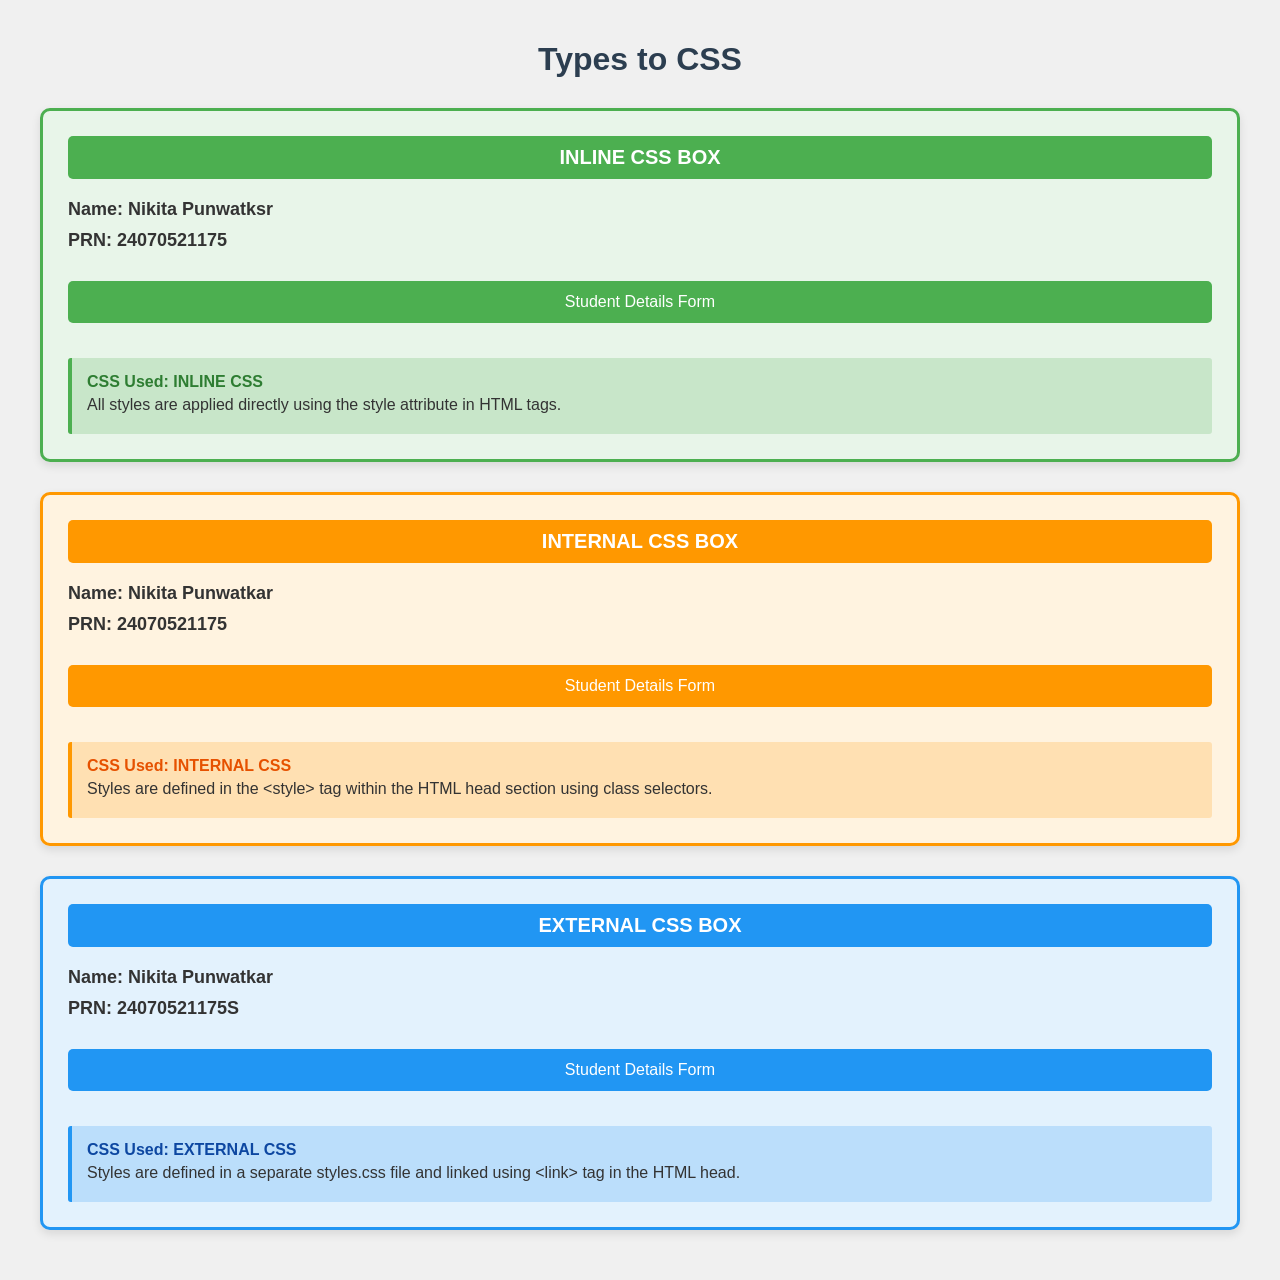
<file: Experiments/Experiment 1/index.html>
<!DOCTYPE html>
<html lang="en">
<head>
    <meta charset="UTF-8">
    <meta name="viewport" content="width=device-width, initial-scale=1.0">
    <title>CSS Types</title>
    <link rel="stylesheet" href="styles.css">
    
    <!-- Internal CSS -->
    <style>
        body {
            font-family: Arial, sans-serif;
            background-color: #f0f0f0;
            padding: 20px;
            margin: 0;
        }
        
        .main-container {
            max-width: 1200px;
            margin: 0 auto;
        }
        
        h1 {
            text-align: center;
            color: #2c3e50;
            margin-bottom: 30px;
        }
        
        /* Internal CSS Box Styles */
        .internal-box {
            background-color: #fff3e0;
            border: 3px solid #ff9800;
            border-radius: 10px;
            padding: 25px;
            margin-bottom: 30px;
            box-shadow: 0 4px 10px rgba(0,0,0,0.1);
        }
        
        .internal-box .box-title {
            background-color: #ff9800;
            color: white;
            padding: 10px;
            border-radius: 5px;
            text-align: center;
            font-size: 20px;
            font-weight: bold;
            margin-bottom: 20px;
        }
        
        .internal-box .info-text {
            font-size: 18px;
            color: #333;
            margin: 10px 0;
            font-weight: bold;
        }
        
        .internal-box .form-button {
            background-color: #ff9800;
            color: white;
            padding: 12px 24px;
            border: none;
            border-radius: 5px;
            cursor: pointer;
            font-size: 16px;
            margin: 20px 0;
            width: 100%;
        }
        
        .internal-box .form-button:hover {
            background-color: #f57c00;
        }
        
        .internal-box .form-section {
            display: none;
            background-color: #fff;
            padding: 20px;
            border-radius: 5px;
            margin-bottom: 15px;
        }
        
        .internal-box .form-section.active {
            display: block;
        }
        
        .internal-box .form-section h3 {
            color: #ff9800;
            margin-top: 0;
        }
        
        .internal-box .form-section input,
        .internal-box .form-section select {
            width: 100%;
            padding: 10px;
            margin: 8px 0;
            border: 2px solid #ff9800;
            border-radius: 4px;
            box-sizing: border-box;
        }
        
        .internal-box .form-section label {
            color: #555;
            font-weight: 500;
            display: block;
            margin-top: 10px;
        }
        
        .internal-box .submit-button {
            background-color: #ff9800;
            color: white;
            padding: 12px;
            border: none;
            border-radius: 5px;
            cursor: pointer;
            width: 100%;
            font-size: 16px;
            margin-top: 15px;
        }
        
        .internal-box .submit-button:hover {
            background-color: #f57c00;
        }
        
        .internal-box .css-info {
            background-color: #ffe0b2;
            padding: 15px;
            border-left: 4px solid #ff9800;
            border-radius: 3px;
            margin-top: 15px;
        }
        
        .internal-box .css-info strong {
            color: #e65100;
        }
    </style>
</head>
<body>
    <div class="main-container">
        <h1>Types to CSS</h1>
        
        <!-- BOX 1: INLINE CSS -->
        <div style="background-color: #e8f5e9; border: 3px solid #4CAF50; border-radius: 10px; padding: 25px; margin-bottom: 30px; box-shadow: 0 4px 10px rgba(0,0,0,0.1);">
            <div style="background-color: #4CAF50; color: white; padding: 10px; border-radius: 5px; text-align: center; font-size: 20px; font-weight: bold; margin-bottom: 20px;">
                INLINE CSS BOX
            </div>
            
            <p style="font-size: 18px; color: #333; margin: 10px 0; font-weight: bold;">Name: Nikita Punwatksr</p>
            <p style="font-size: 18px; color: #333; margin: 10px 0; font-weight: bold;">PRN: 24070521175</p>
            
            <button onclick="toggleForm('form1')" style="background-color: #4CAF50; color: white; padding: 12px 24px; border: none; border-radius: 5px; cursor: pointer; font-size: 16px; margin: 20px 0; width: 100%;">
                Student Details Form
            </button>
            
            <div id="form1" style="display: none; background-color: #fff; padding: 20px; border-radius: 5px; margin-bottom: 15px;">
                <h3 style="color: #4CAF50; margin-top: 0;">Student Details Form</h3>
                <form>
                    <label style="color: #555; font-weight: 500; display: block; margin-top: 10px;">Full Name:</label>
                    <input type="text" required style="width: 100%; padding: 10px; margin: 8px 0; border: 2px solid #4CAF50; border-radius: 4px; box-sizing: border-box;">
                    
                    <label style="color: #555; font-weight: 500; display: block; margin-top: 10px;">PRN Number:</label>
                    <input type="text" required style="width: 100%; padding: 10px; margin: 8px 0; border: 2px solid #4CAF50; border-radius: 4px; box-sizing: border-box;">
                    
                    <label style="color: #555; font-weight: 500; display: block; margin-top: 10px;">Email:</label>
                    <input type="email" required style="width: 100%; padding: 10px; margin: 8px 0; border: 2px solid #4CAF50; border-radius: 4px; box-sizing: border-box;">
                    
                    <label style="color: #555; font-weight: 500; display: block; margin-top: 10px;">Phone Number:</label>
                    <input type="tel" required style="width: 100%; padding: 10px; margin: 8px 0; border: 2px solid #4CAF50; border-radius: 4px; box-sizing: border-box;">
                    
                    <label style="color: #555; font-weight: 500; display: block; margin-top: 10px;">Course:</label>
                    <input type="text" required style="width: 100%; padding: 10px; margin: 8px 0; border: 2px solid #4CAF50; border-radius: 4px; box-sizing: border-box;">
                    
                    <label style="color: #555; font-weight: 500; display: block; margin-top: 10px;">Year:</label>
                    <select required style="width: 100%; padding: 10px; margin: 8px 0; border: 2px solid #4CAF50; border-radius: 4px; box-sizing: border-box;">
                        <option value="">Select Year</option>
                        <option value="1">First Year</option>
                        <option value="2">Second Year</option>
                        <option value="3">Third Year</option>
                        <option value="4">Fourth Year</option>
                    </select>
                    
                    <button type="submit" style="background-color: #4CAF50; color: white; padding: 12px; border: none; border-radius: 5px; cursor: pointer; width: 100%; font-size: 16px; margin-top: 15px;">
                        Submit
                    </button>
                </form>
            </div>
            
            <div style="background-color: #c8e6c9; padding: 15px; border-left: 4px solid #4CAF50; border-radius: 3px; margin-top: 15px;">
                <strong style="color: #2e7d32;">CSS Used: INLINE CSS</strong>
                <p style="margin: 5px 0; color: #333;">All styles are applied directly using the style attribute in HTML tags.</p>
            </div>
        </div>
        
        <!-- BOX 2: INTERNAL CSS -->
        <div class="internal-box">
            <div class="box-title">INTERNAL CSS BOX</div>
            
            <p class="info-text">Name: Nikita Punwatkar</p>
            <p class="info-text">PRN: 24070521175</p>
            
            <button class="form-button" onclick="toggleForm('form2')">Student Details Form</button>
            
            <div id="form2" class="form-section">
                <h3>Student Details Form</h3>
                <form>
                    <label>Full Name:</label>
                    <input type="text" required>
                    
                    <label>PRN Number:</label>
                    <input type="text" required>
                    
                    <label>Email:</label>
                    <input type="email" required>
                    
                    <label>Phone Number:</label>
                    <input type="tel" required>
                    
                    <label>Course:</label>
                    <input type="text" required>
                    
                    <label>Year:</label>
                    <select required>
                        <option value="">Select Year</option>
                        <option value="1">First Year</option>
                        <option value="2">Second Year</option>
                        <option value="3">Third Year</option>
                        <option value="4">Fourth Year</option>
                    </select>
                    
                    <button type="submit" class="submit-button">Submit</button>
                </form>
            </div>
            
            <div class="css-info">
                <strong>CSS Used: INTERNAL CSS</strong>
                <p style="margin: 5px 0; color: #333;">Styles are defined in the &lt;style&gt; tag within the HTML head section using class selectors.</p>
            </div>
        </div>
        
        <!-- BOX 3: EXTERNAL CSS -->
        <div class="external-box">
            <div class="external-title">EXTERNAL CSS BOX</div>
            
            <p class="external-info">Name: Nikita Punwatkar</p>
            <p class="external-info">PRN: 24070521175S</p>
            
            <button class="external-button" onclick="toggleForm('form3')">Student Details Form</button>
            
            <div id="form3" class="external-form">
                <h3>Student Details Form</h3>
                <form>
                    <label>Full Name:</label>
                    <input type="text" required>
                    
                    <label>PRN Number:</label>
                    <input type="text" required>
                    
                    <label>Email:</label>
                    <input type="email" required>
                    
                    <label>Phone Number:</label>
                    <input type="tel" required>
                    
                    <label>Course:</label>
                    <input type="text" required>
                    
                    <label>Year:</label>
                    <select required>
                        <option value="">Select Year</option>
                        <option value="1">First Year</option>
                        <option value="2">Second Year</option>
                        <option value="3">Third Year</option>
                        <option value="4">Fourth Year</option>
                    </select>
                    
                    <button type="submit" class="external-submit">Submit</button>
                </form>
            </div>
            
            <div class="external-css-info">
                <strong>CSS Used: EXTERNAL CSS</strong>
                <p>Styles are defined in a separate styles.css file and linked using &lt;link&gt; tag in the HTML head.</p>
            </div>
        </div>
    </div>
    
    <script>
        function toggleForm(formId) {
            const form = document.getElementById(formId);
            if (form.style.display === 'none' || form.style.display === '') {
                form.style.display = 'block';
                if (formId === 'form2') {
                    form.classList.add('active');
                }
            } else {
                form.style.display = 'none';
                if (formId === 'form2') {
                    form.classList.remove('active');
                }
            }
        }
    </script>
</body>
</html>
</file>
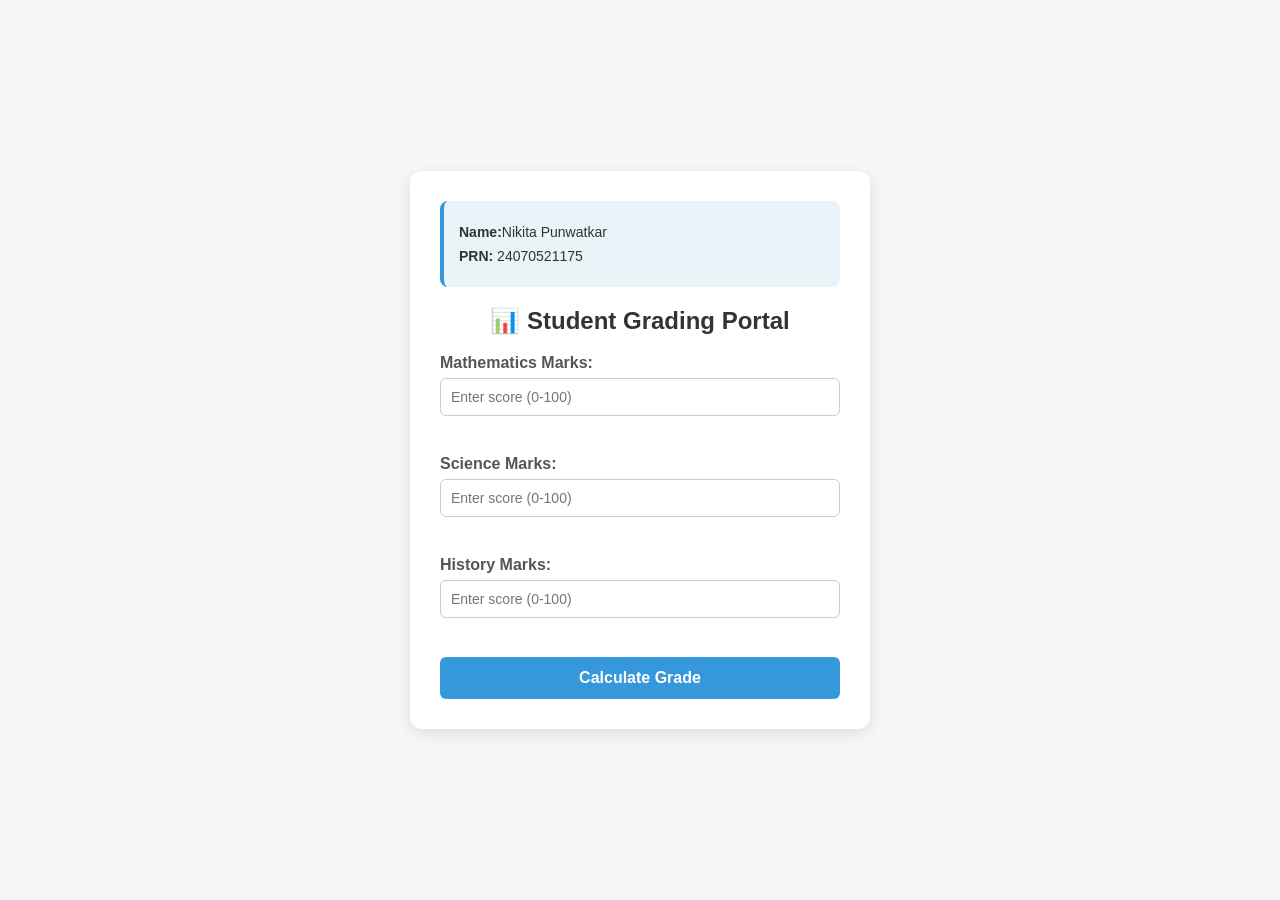
<file: Experiments/Experiment 3/index.html>
<!DOCTYPE html>
<html lang="en">
<head>
    <meta charset="UTF-8">
    <meta name="viewport" content="width=device-width, initial-scale=1.0">
    <title>Student Grading System</title>
    <link rel="stylesheet" href="style.css">
</head>
<body>
    <div class="calculator-card">
        <div class="student-info">
            <p><strong>Name:</strong>Nikita Punwatkar</p>
            <p><strong>PRN:</strong> 24070521175</p>
        </div>
        <h2>📊 Student Grading Portal</h2>
        <form id="gradeForm">
            <!-- Math Input Group -->
            <div class="input-group">
                <label for="math">Mathematics Marks:</label>
                <input type="text" id="math" placeholder="Enter score (0-100)">
                <span class="error-msg" id="mathError"></span>
            </div>

            <!-- Science Input Group -->
            <div class="input-group">
                <label for="science">Science Marks:</label>
                <input type="text" id="science" placeholder="Enter score (0-100)">
                <span class="error-msg" id="scienceError"></span>
            </div>

            <!-- History Input Group -->
            <div class="input-group">
                <label for="history">History Marks:</label>
                <input type="text" id="history" placeholder="Enter score (0-100)">
                <span class="error-msg" id="historyError"></span>
            </div>

            <button type="submit" class="submit-btn">Calculate Grade</button>
        </form>

        <!-- Final Report Dynamic Block -->
        <div id="resultsCard" class="results-card hidden">
            <h3>Performance Summary</h3>
            <p>Total Score: <span id="resTotal" class="bold-text"></span> / 300</p>
            <p>Average Percentage: <span id="resPercent" class="bold-text"></span></p>
            <p>Final Letter Grade: <span id="resGrade" class="badge"></span></p>
        </div>
    </div>

    <script src="script.js"></script>
</body>
</html>
</file>
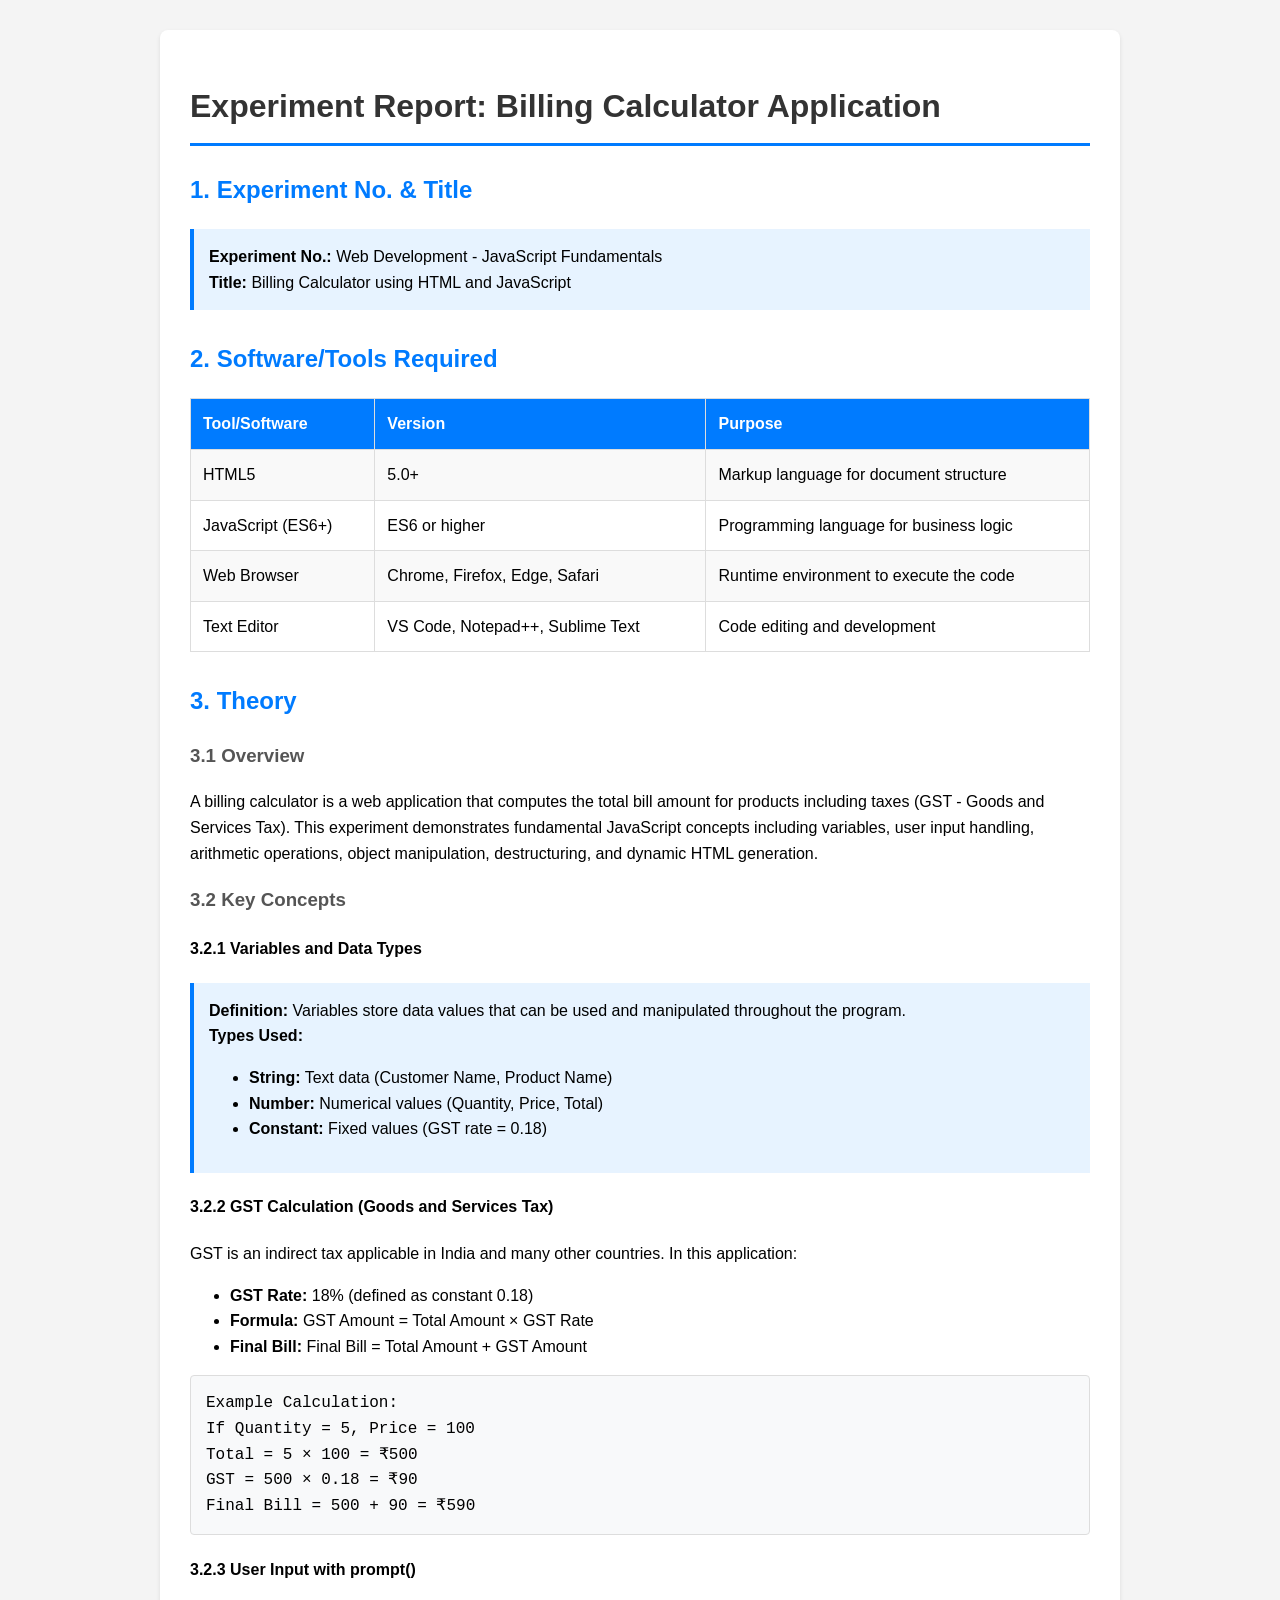
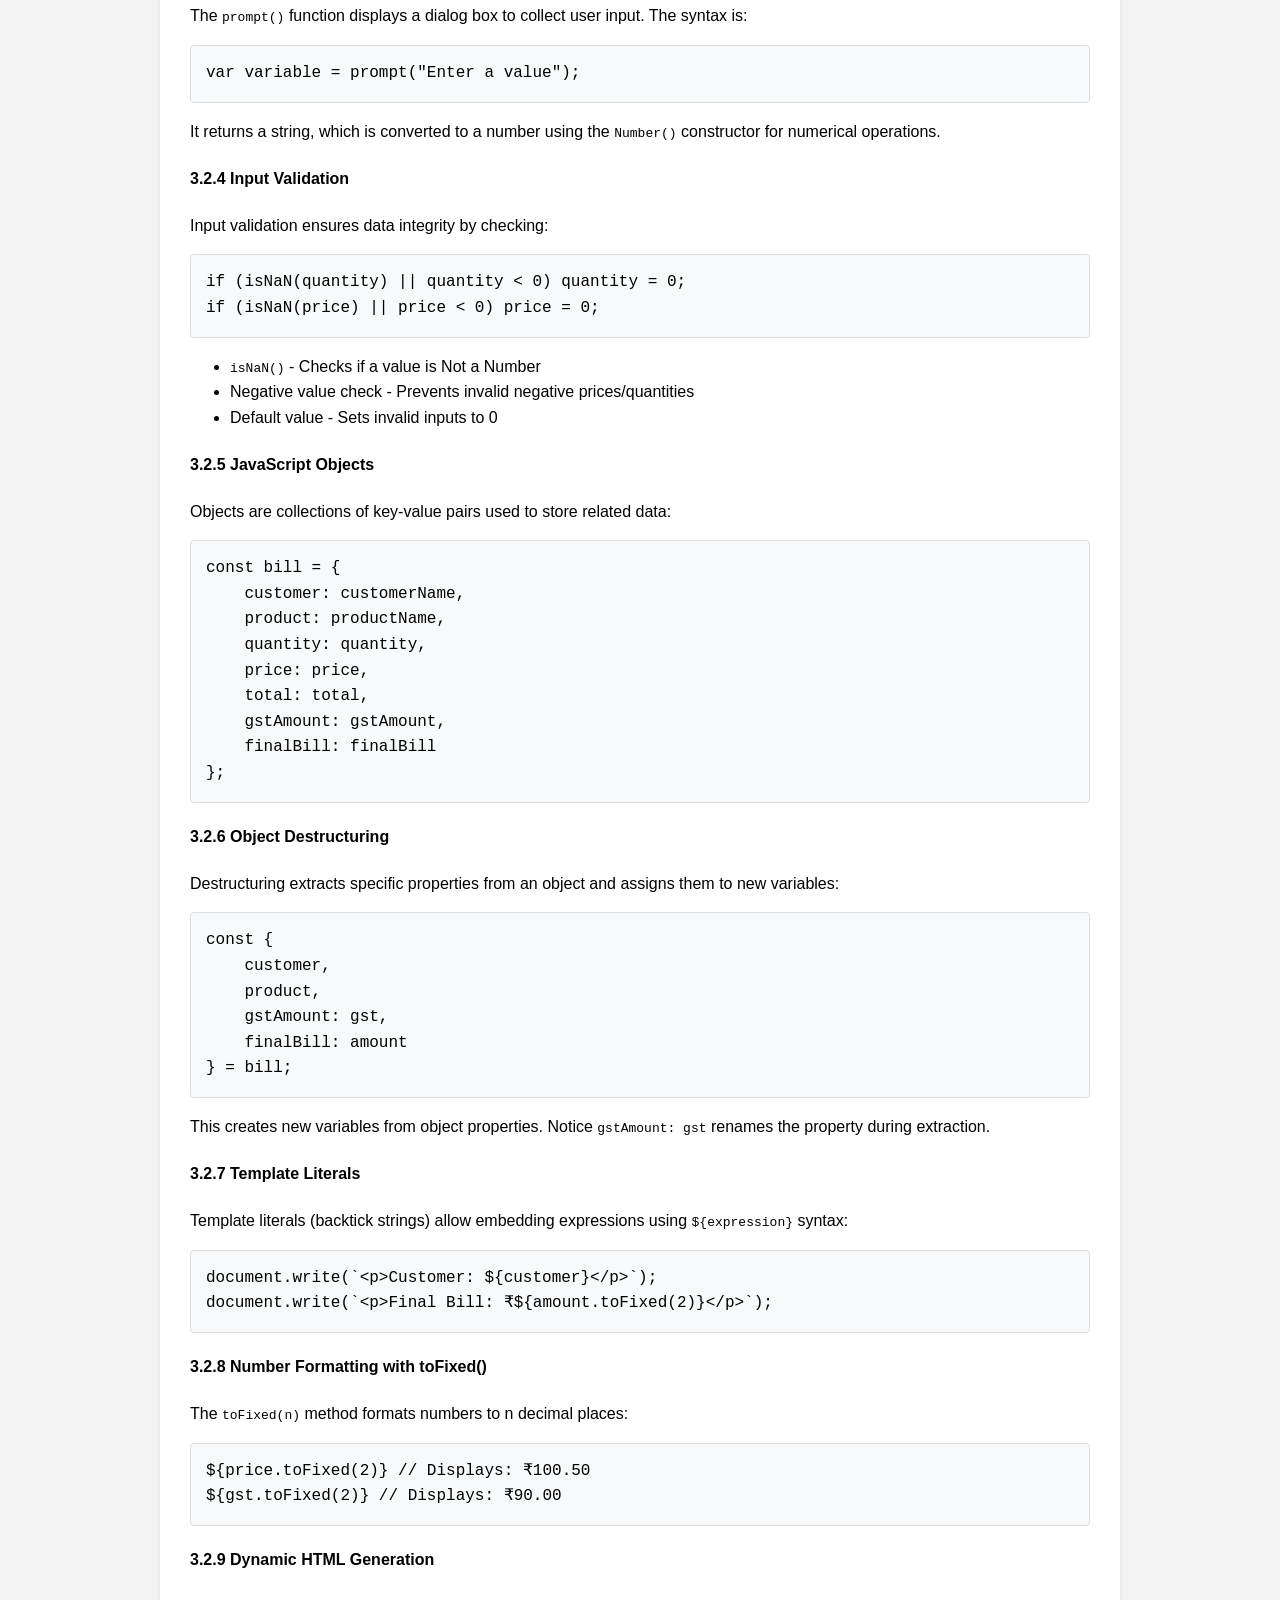
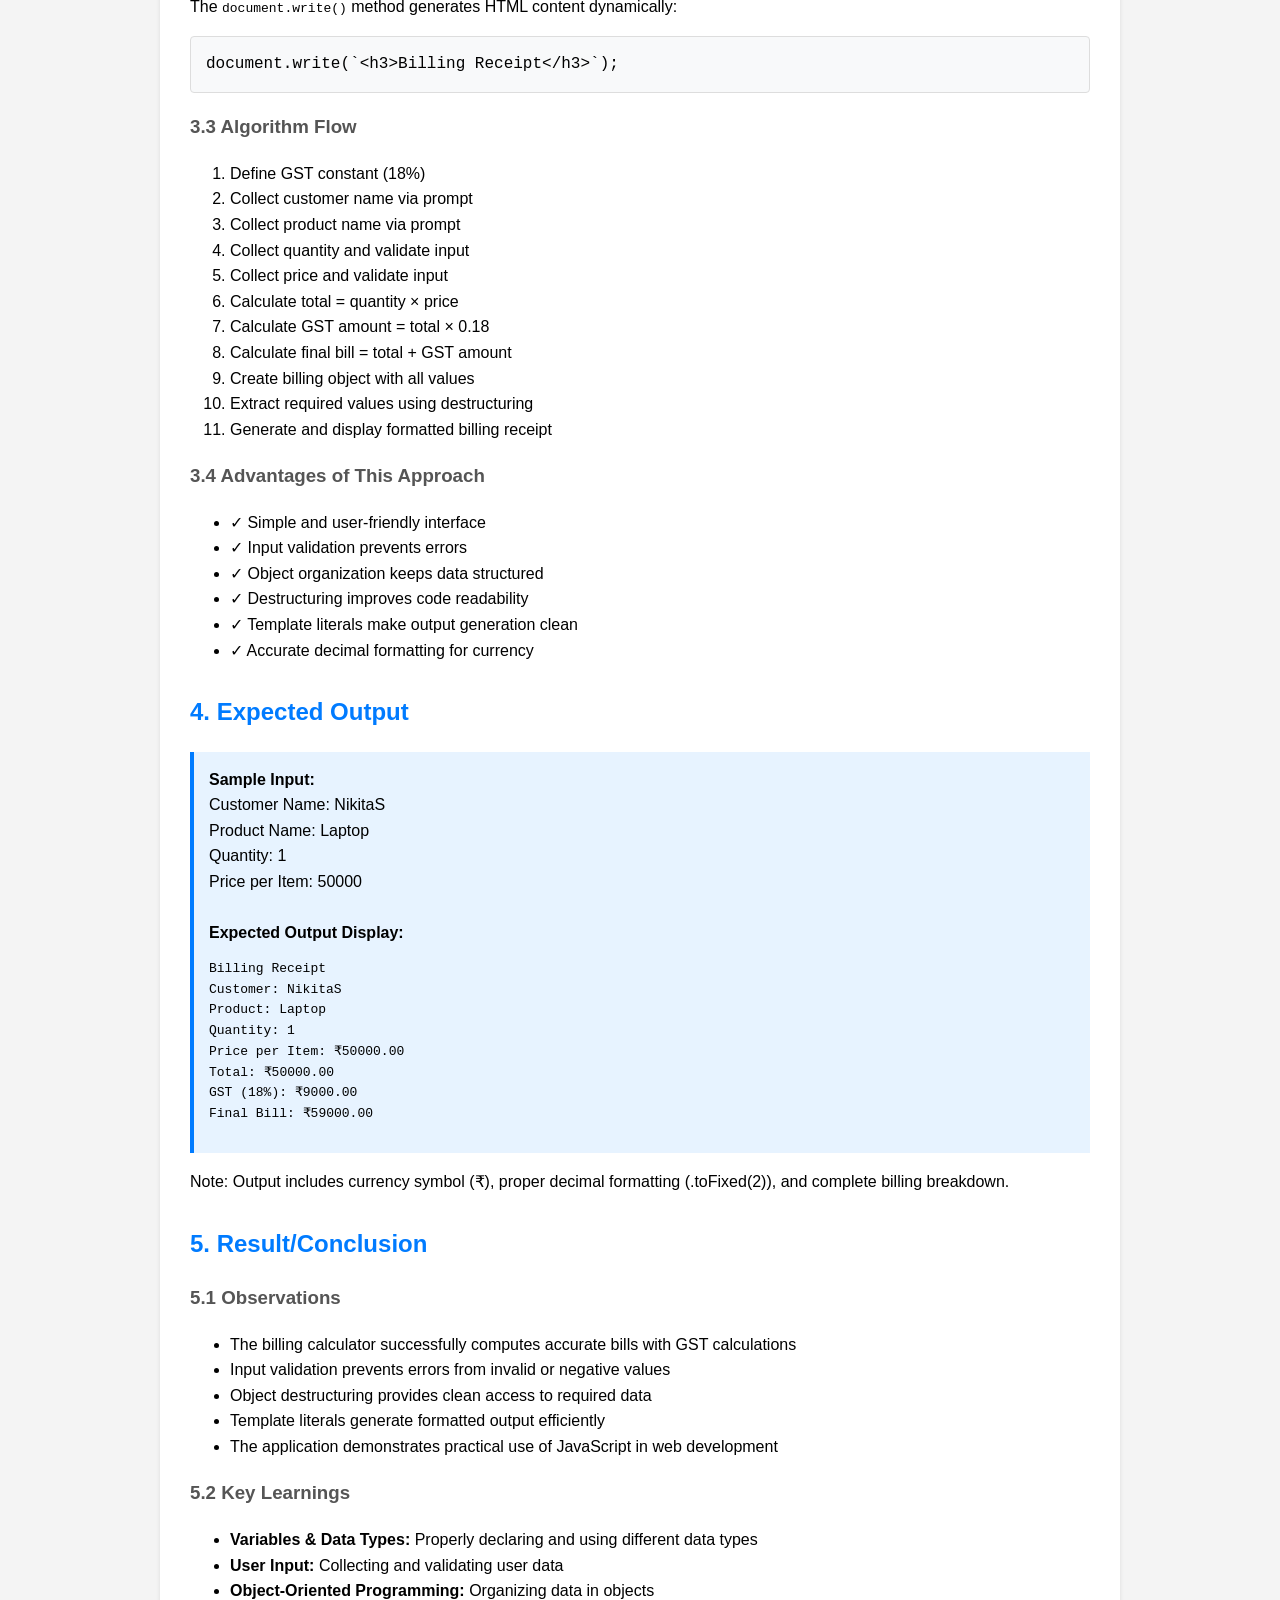
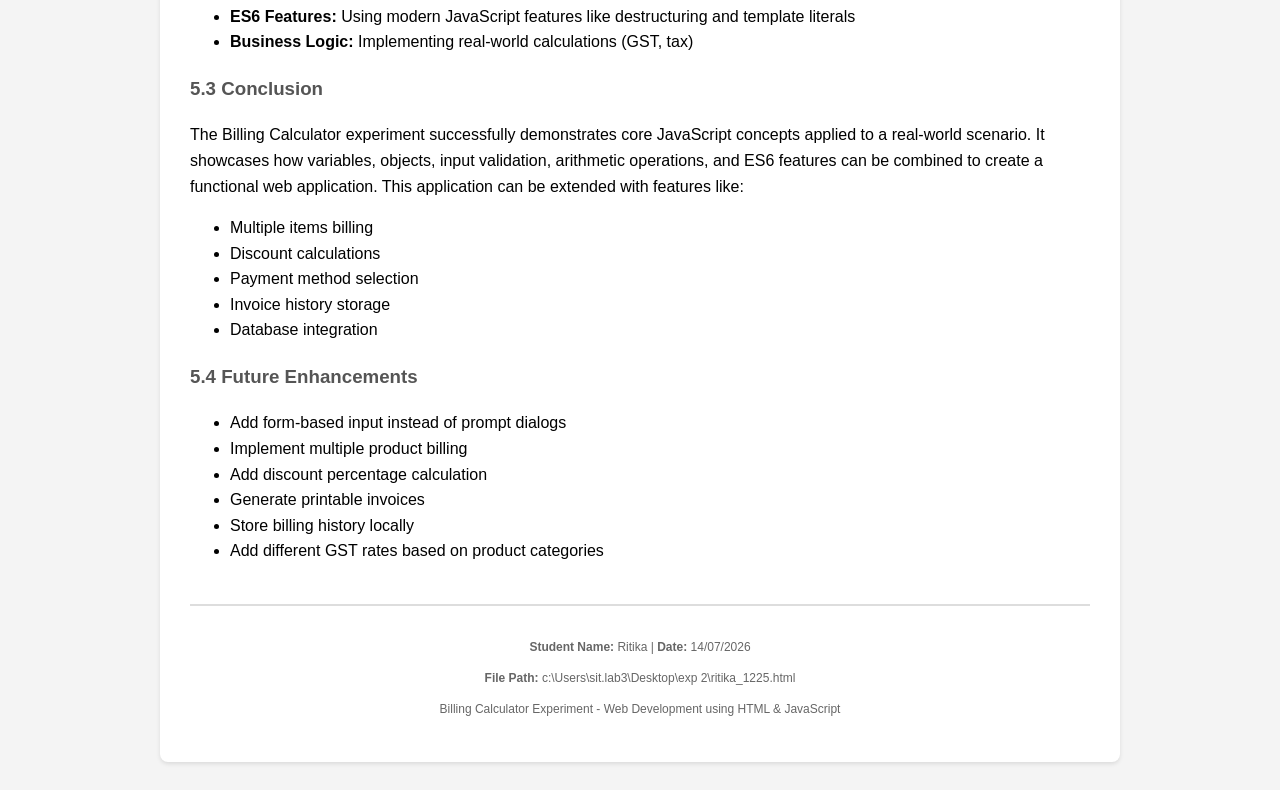
<file: Experiments/Experiment 2/Experiment_Theory.html>
<!DOCTYPE html>
<html>
<head>
    <title>Experiment - Billing Calculator</title>
    <style>
        body {
            font-family: Arial, sans-serif;
            margin: 30px;
            line-height: 1.6;
            background-color: #f4f4f4;
        }
        .container {
            background-color: white;
            padding: 30px;
            border-radius: 8px;
            box-shadow: 0 2px 4px rgba(0,0,0,0.1);
            max-width: 900px;
            margin: 0 auto;
        }
        h1 {
            color: #333;
            border-bottom: 3px solid #007bff;
            padding-bottom: 10px;
        }
        h2 {
            color: #007bff;
            margin-top: 25px;
        }
        h3 {
            color: #555;
        }
        .section {
            margin-bottom: 30px;
        }
        .info-box {
            background-color: #e7f3ff;
            border-left: 4px solid #007bff;
            padding: 15px;
            margin: 15px 0;
        }
        .code-block {
            background-color: #f8f9fa;
            border: 1px solid #ddd;
            padding: 15px;
            border-radius: 4px;
            font-family: 'Courier New', monospace;
            overflow-x: auto;
        }
        table {
            width: 100%;
            border-collapse: collapse;
            margin: 15px 0;
        }
        th, td {
            border: 1px solid #ddd;
            padding: 12px;
            text-align: left;
        }
        th {
            background-color: #007bff;
            color: white;
        }
        tr:nth-child(even) {
            background-color: #f9f9f9;
        }
        .footer {
            margin-top: 40px;
            padding-top: 20px;
            border-top: 2px solid #ddd;
            text-align: center;
            color: #666;
            font-size: 12px;
        }
    </style>
</head>
<body>

<div class="container">
    <h1>Experiment Report: Billing Calculator Application</h1>
    
    <!-- Section 1: Experiment No. and Title -->
    <div class="section">
        <h2>1. Experiment No. & Title</h2>
        <div class="info-box">
            <strong>Experiment No.:</strong> Web Development - JavaScript Fundamentals<br>
            <strong>Title:</strong> Billing Calculator using HTML and JavaScript
        </div>
    </div>

    <!-- Section 2: Software/Tools Required -->
    <div class="section">
        <h2>2. Software/Tools Required</h2>
        <table>
            <tr>
                <th>Tool/Software</th>
                <th>Version</th>
                <th>Purpose</th>
            </tr>
            <tr>
                <td>HTML5</td>
                <td>5.0+</td>
                <td>Markup language for document structure</td>
            </tr>
            <tr>
                <td>JavaScript (ES6+)</td>
                <td>ES6 or higher</td>
                <td>Programming language for business logic</td>
            </tr>
            <tr>
                <td>Web Browser</td>
                <td>Chrome, Firefox, Edge, Safari</td>
                <td>Runtime environment to execute the code</td>
            </tr>
            <tr>
                <td>Text Editor</td>
                <td>VS Code, Notepad++, Sublime Text</td>
                <td>Code editing and development</td>
            </tr>
        </table>
    </div>

    <!-- Section 3: Theory -->
    <div class="section">
        <h2>3. Theory</h2>
        
        <h3>3.1 Overview</h3>
        <p>
            A billing calculator is a web application that computes the total bill amount for products including 
            taxes (GST - Goods and Services Tax). This experiment demonstrates fundamental JavaScript concepts 
            including variables, user input handling, arithmetic operations, object manipulation, destructuring, 
            and dynamic HTML generation.
        </p>

        <h3>3.2 Key Concepts</h3>
        
        <h4>3.2.1 Variables and Data Types</h4>
        <div class="info-box">
            <strong>Definition:</strong> Variables store data values that can be used and manipulated throughout the program.<br>
            <strong>Types Used:</strong>
            <ul>
                <li><strong>String:</strong> Text data (Customer Name, Product Name)</li>
                <li><strong>Number:</strong> Numerical values (Quantity, Price, Total)</li>
                <li><strong>Constant:</strong> Fixed values (GST rate = 0.18)</li>
            </ul>
        </div>

        <h4>3.2.2 GST Calculation (Goods and Services Tax)</h4>
        <p>
            GST is an indirect tax applicable in India and many other countries. In this application:
        </p>
        <ul>
            <li><strong>GST Rate:</strong> 18% (defined as constant 0.18)</li>
            <li><strong>Formula:</strong> GST Amount = Total Amount × GST Rate</li>
            <li><strong>Final Bill:</strong> Final Bill = Total Amount + GST Amount</li>
        </ul>
        <div class="code-block">
Example Calculation:<br>
If Quantity = 5, Price = 100<br>
Total = 5 × 100 = ₹500<br>
GST = 500 × 0.18 = ₹90<br>
Final Bill = 500 + 90 = ₹590
        </div>

        <h4>3.2.3 User Input with prompt()</h4>
        <p>
            The <code>prompt()</code> function displays a dialog box to collect user input. The syntax is:
        </p>
        <div class="code-block">
var variable = prompt("Enter a value");
        </div>
        <p>
            It returns a string, which is converted to a number using the <code>Number()</code> constructor for numerical operations.
        </p>

        <h4>3.2.4 Input Validation</h4>
        <p>
            Input validation ensures data integrity by checking:
        </p>
        <div class="code-block">
if (isNaN(quantity) || quantity &lt; 0) quantity = 0;<br>
if (isNaN(price) || price &lt; 0) price = 0;
        </div>
        <ul>
            <li><code>isNaN()</code> - Checks if a value is Not a Number</li>
            <li>Negative value check - Prevents invalid negative prices/quantities</li>
            <li>Default value - Sets invalid inputs to 0</li>
        </ul>

        <h4>3.2.5 JavaScript Objects</h4>
        <p>
            Objects are collections of key-value pairs used to store related data:
        </p>
        <div class="code-block">
const bill = {<br>
&nbsp;&nbsp;&nbsp;&nbsp;customer: customerName,<br>
&nbsp;&nbsp;&nbsp;&nbsp;product: productName,<br>
&nbsp;&nbsp;&nbsp;&nbsp;quantity: quantity,<br>
&nbsp;&nbsp;&nbsp;&nbsp;price: price,<br>
&nbsp;&nbsp;&nbsp;&nbsp;total: total,<br>
&nbsp;&nbsp;&nbsp;&nbsp;gstAmount: gstAmount,<br>
&nbsp;&nbsp;&nbsp;&nbsp;finalBill: finalBill<br>
};
        </div>

        <h4>3.2.6 Object Destructuring</h4>
        <p>
            Destructuring extracts specific properties from an object and assigns them to new variables:
        </p>
        <div class="code-block">
const {<br>
&nbsp;&nbsp;&nbsp;&nbsp;customer,<br>
&nbsp;&nbsp;&nbsp;&nbsp;product,<br>
&nbsp;&nbsp;&nbsp;&nbsp;gstAmount: gst,<br>
&nbsp;&nbsp;&nbsp;&nbsp;finalBill: amount<br>
} = bill;
        </div>
        <p>
            This creates new variables from object properties. Notice <code>gstAmount: gst</code> renames the property 
            during extraction.
        </p>

        <h4>3.2.7 Template Literals</h4>
        <p>
            Template literals (backtick strings) allow embedding expressions using <code>${expression}</code> syntax:
        </p>
        <div class="code-block">
document.write(`&lt;p&gt;Customer: ${customer}&lt;/p&gt;`);<br>
document.write(`&lt;p&gt;Final Bill: ₹${amount.toFixed(2)}&lt;/p&gt;`);
        </div>

        <h4>3.2.8 Number Formatting with toFixed()</h4>
        <p>
            The <code>toFixed(n)</code> method formats numbers to n decimal places:
        </p>
        <div class="code-block">
${price.toFixed(2)} // Displays: ₹100.50<br>
${gst.toFixed(2)}   // Displays: ₹90.00
        </div>

        <h4>3.2.9 Dynamic HTML Generation</h4>
        <p>
            The <code>document.write()</code> method generates HTML content dynamically:
        </p>
        <div class="code-block">
document.write(`&lt;h3&gt;Billing Receipt&lt;/h3&gt;`);
        </div>

        <h3>3.3 Algorithm Flow</h3>
        <ol>
            <li>Define GST constant (18%)</li>
            <li>Collect customer name via prompt</li>
            <li>Collect product name via prompt</li>
            <li>Collect quantity and validate input</li>
            <li>Collect price and validate input</li>
            <li>Calculate total = quantity × price</li>
            <li>Calculate GST amount = total × 0.18</li>
            <li>Calculate final bill = total + GST amount</li>
            <li>Create billing object with all values</li>
            <li>Extract required values using destructuring</li>
            <li>Generate and display formatted billing receipt</li>
        </ol>

        <h3>3.4 Advantages of This Approach</h3>
        <ul>
            <li>✓ Simple and user-friendly interface</li>
            <li>✓ Input validation prevents errors</li>
            <li>✓ Object organization keeps data structured</li>
            <li>✓ Destructuring improves code readability</li>
            <li>✓ Template literals make output generation clean</li>
            <li>✓ Accurate decimal formatting for currency</li>
        </ul>
    </div>

    <!-- Section 4: Expected Output -->
    <div class="section">
        <h2>4. Expected Output</h2>
        <div class="info-box">
            <strong>Sample Input:</strong><br>
            Customer Name: NikitaS<br>
            Product Name: Laptop<br>
            Quantity: 1<br>
            Price per Item: 50000<br><br>
            
            <strong>Expected Output Display:</strong><br>
            <pre>Billing Receipt
Customer: NikitaS
Product: Laptop
Quantity: 1
Price per Item: ₹50000.00
Total: ₹50000.00
GST (18%): ₹9000.00
Final Bill: ₹59000.00</pre>
        </div>
        <p>
            Note: Output includes currency symbol (₹), proper decimal formatting (.toFixed(2)), 
            and complete billing breakdown.
        </p>
    </div>

    <!-- Section 5: Result/Conclusion -->
    <div class="section">
        <h2>5. Result/Conclusion</h2>
        
        <h3>5.1 Observations</h3>
        <ul>
            <li>The billing calculator successfully computes accurate bills with GST calculations</li>
            <li>Input validation prevents errors from invalid or negative values</li>
            <li>Object destructuring provides clean access to required data</li>
            <li>Template literals generate formatted output efficiently</li>
            <li>The application demonstrates practical use of JavaScript in web development</li>
        </ul>

        <h3>5.2 Key Learnings</h3>
        <ul>
            <li><strong>Variables & Data Types:</strong> Properly declaring and using different data types</li>
            <li><strong>User Input:</strong> Collecting and validating user data</li>
            <li><strong>Object-Oriented Programming:</strong> Organizing data in objects</li>
            <li><strong>ES6 Features:</strong> Using modern JavaScript features like destructuring and template literals</li>
            <li><strong>Business Logic:</strong> Implementing real-world calculations (GST, tax)</li>
        </ul>

        <h3>5.3 Conclusion</h3>
        <p>
            The Billing Calculator experiment successfully demonstrates core JavaScript concepts 
            applied to a real-world scenario. It showcases how variables, objects, input validation, 
            arithmetic operations, and ES6 features can be combined to create a functional web application. 
            This application can be extended with features like:
        </p>
        <ul>
            <li>Multiple items billing</li>
            <li>Discount calculations</li>
            <li>Payment method selection</li>
            <li>Invoice history storage</li>
            <li>Database integration</li>
        </ul>

        <h3>5.4 Future Enhancements</h3>
        <ul>
            <li>Add form-based input instead of prompt dialogs</li>
            <li>Implement multiple product billing</li>
            <li>Add discount percentage calculation</li>
            <li>Generate printable invoices</li>
            <li>Store billing history locally</li>
            <li>Add different GST rates based on product categories</li>
        </ul>
    </div>

    <div class="footer">
        <p><strong>Student Name:</strong> Ritika | <strong>Date:</strong> 14/07/2026</p>
        <p><strong>File Path:</strong> c:\Users\sit.lab3\Desktop\exp 2\ritika_1225.html</p>
        <p>Billing Calculator Experiment - Web Development using HTML & JavaScript</p>
    </div>
</div>

</body>
</html>
</file>
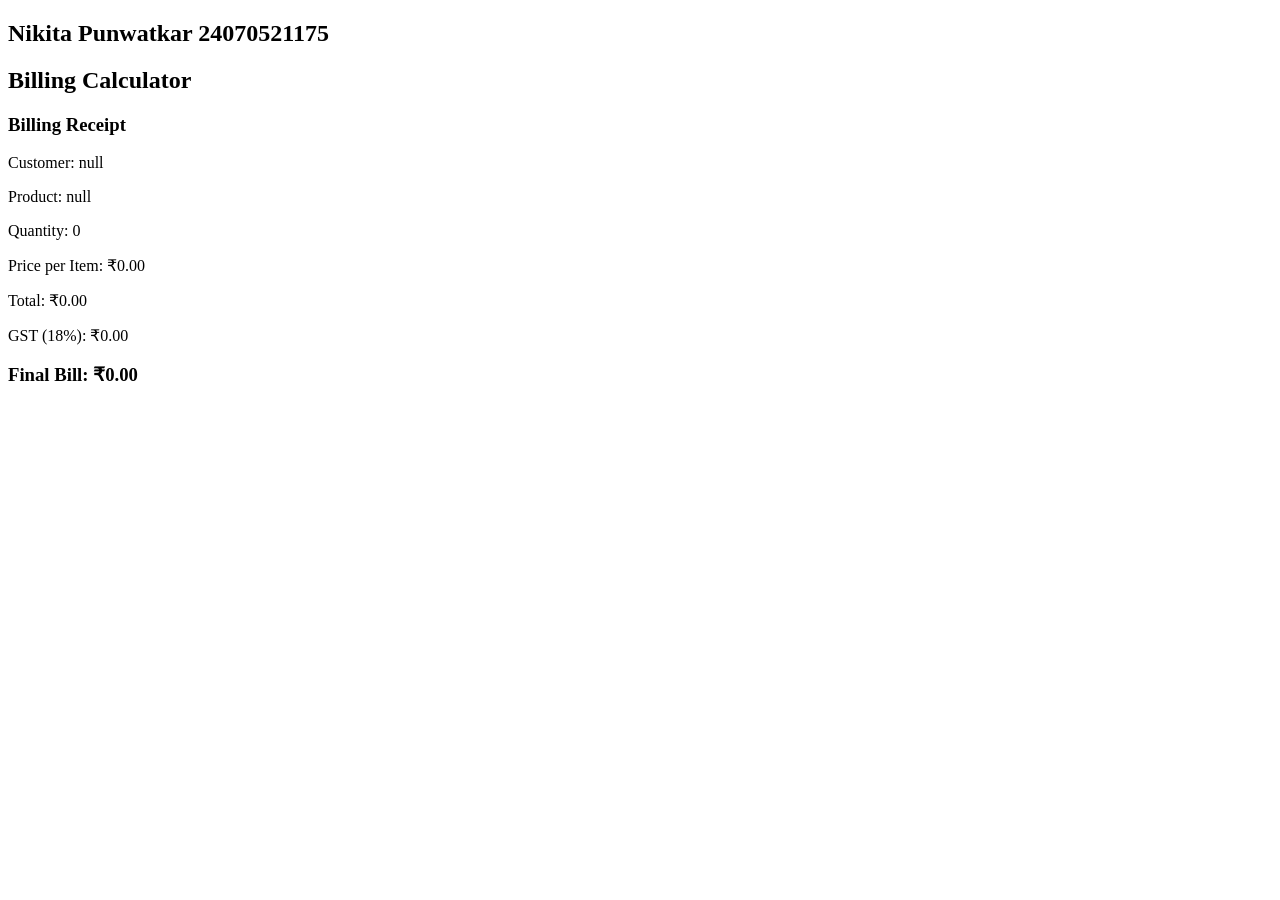
<file: Experiments/Experiment 2/Nikita.html>
<!DOCTYPE html>
<html>
<head>
    <title>Billing Calculator</title>
</head>
<body>
<h2>Nikita Punwatkar 24070521175</h2>
<h2>Billing Calculator</h2>

<script>

const GST = 0.18;

var customerName = prompt("Enter Customer Name: ");
var productName = prompt("Enter Product Name: ");

var quantity = Number(prompt("Enter quantity"));
if (isNaN(quantity) || quantity < 0) quantity = 0;
let price = Number(prompt("Enter price per Item"));
if (isNaN(price) || price < 0) price = 0;

let total = quantity * price;
let gstAmount = total * GST;
let finalBill = total + gstAmount;

const bill = {
    customer: customerName,
    product: productName,
    quantity,
    price,
    total,
    gstAmount,
    finalBill
};

const {
    customer,
    product,
    gstAmount: gst,
    finalBill: amount
} = bill;

document.write(`<h3>Billing Receipt</h3>`);
document.write(`<p>Customer: ${customer}</p>`);
document.write(`<p>Product: ${product}</p>`);
document.write(`<p>Quantity: ${quantity}</p>`);
document.write(`<p>Price per Item: ₹${price.toFixed(2)}</p>`);
document.write(`<p>Total: ₹${total.toFixed(2)}</p>`);
document.write(`<p>GST (18%): ₹${gst.toFixed(2)}</p>`);
document.write(`<h3>Final Bill: ₹${amount.toFixed(2)}</h3>`);

</script>

</body>
</html>
</file>
<file: Experiments/Experiment 1/styles.css>
/* External CSS File - styles.css */

/* External CSS Box Styles */
.external-box {
    background-color: #e3f2fd;
    border: 3px solid #2196F3;
    border-radius: 10px;
    padding: 25px;
    margin-bottom: 30px;
    box-shadow: 0 4px 10px rgba(0,0,0,0.1);
}

.external-title {
    background-color: #2196F3;
    color: white;
    padding: 10px;
    border-radius: 5px;
    text-align: center;
    font-size: 20px;
    font-weight: bold;
    margin-bottom: 20px;
}

.external-info {
    font-size: 18px;
    color: #333;
    margin: 10px 0;
    font-weight: bold;
}

.external-button {
    background-color: #2196F3;
    color: white;
    padding: 12px 24px;
    border: none;
    border-radius: 5px;
    cursor: pointer;
    font-size: 16px;
    margin: 20px 0;
    width: 100%;
}

.external-button:hover {
    background-color: #1976D2;
}

.external-form {
    display: none;
    background-color: #fff;
    padding: 20px;
    border-radius: 5px;
    margin-bottom: 15px;
}

.external-form h3 {
    color: #2196F3;
    margin-top: 0;
}

.external-form label {
    color: #555;
    font-weight: 500;
    display: block;
    margin-top: 10px;
}

.external-form input,
.external-form select {
    width: 100%;
    padding: 10px;
    margin: 8px 0;
    border: 2px solid #2196F3;
    border-radius: 4px;
    box-sizing: border-box;
}

.external-form input:focus,
.external-form select:focus {
    outline: none;
    border-color: #1976D2;
    box-shadow: 0 0 5px rgba(33, 150, 243, 0.3);
}

.external-submit {
    background-color: #2196F3;
    color: white;
    padding: 12px;
    border: none;
    border-radius: 5px;
    cursor: pointer;
    width: 100%;
    font-size: 16px;
    margin-top: 15px;
}

.external-submit:hover {
    background-color: #1976D2;
}

.external-css-info {
    background-color: #bbdefb;
    padding: 15px;
    border-left: 4px solid #2196F3;
    border-radius: 3px;
    margin-top: 15px;
}

.external-css-info strong {
    color: #0d47a1;
}

.external-css-info p {
    margin: 5px 0;
    color: #333;
}
</file>
<file: Experiments/Experiment 3/style.css>
body {
    font-family: 'Segoe UI', Tahoma, Geneva, Verdana, sans-serif;
    background: #f4f7f6;
    display: flex;
    justify-content: center;
    align-items: center;
    min-height: 100vh;
    margin: 0;
}

.calculator-card {
    background: #ffffff;
    padding: 30px;
    border-radius: 12px;
    box-shadow: 0 4px 15px rgba(0,0,0,0.1);
    width: 100%;
    max-width: 400px;
}

.student-info {
    background: #e8f4f8;
    padding: 15px;
    border-radius: 8px;
    margin-bottom: 20px;
    border-left: 4px solid #3498db;
}

.student-info p {
    margin: 8px 0;
    color: #333;
    font-size: 14px;
}

h2 {
    margin-top: 0;
    color: #333;
    text-align: center;
}

.input-group {
    margin-bottom: 20px;
    position: relative;
}

label {
    display: block;
    margin-bottom: 6px;
    font-weight: 600;
    color: #555;
}

input {
    width: 100%;
    padding: 10px;
    box-sizing: border-box;
    border: 1px solid #ccc;
    border-radius: 6px;
    font-size: 14px;
}

.error-msg {
    color: #e74c3c;
    font-size: 12px;
    display: block;
    margin-top: 4px;
    min-height: 15px;
}

.submit-btn {
    width: 100%;
    background: #3498db;
    color: white;
    padding: 12px;
    border: none;
    border-radius: 6px;
    font-size: 16px;
    font-weight: bold;
    cursor: pointer;
    transition: background 0.2s ease;
}

.submit-btn:hover {
    background: #2980b9;
}

.results-card {
    background: #f9f9f9;
    border-left: 5px solid #2ecc71;
    padding: 15px;
    margin-top: 25px;
    border-radius: 4px;
}

.hidden {
    display: none;
}

.bold-text {
    font-weight: bold;
    color: #2c3e50;
}

.badge {
    font-weight: bold;
    background: #2ecc71;
    color: white;
    padding: 4px 10px;
    border-radius: 20px;
}
</file>
